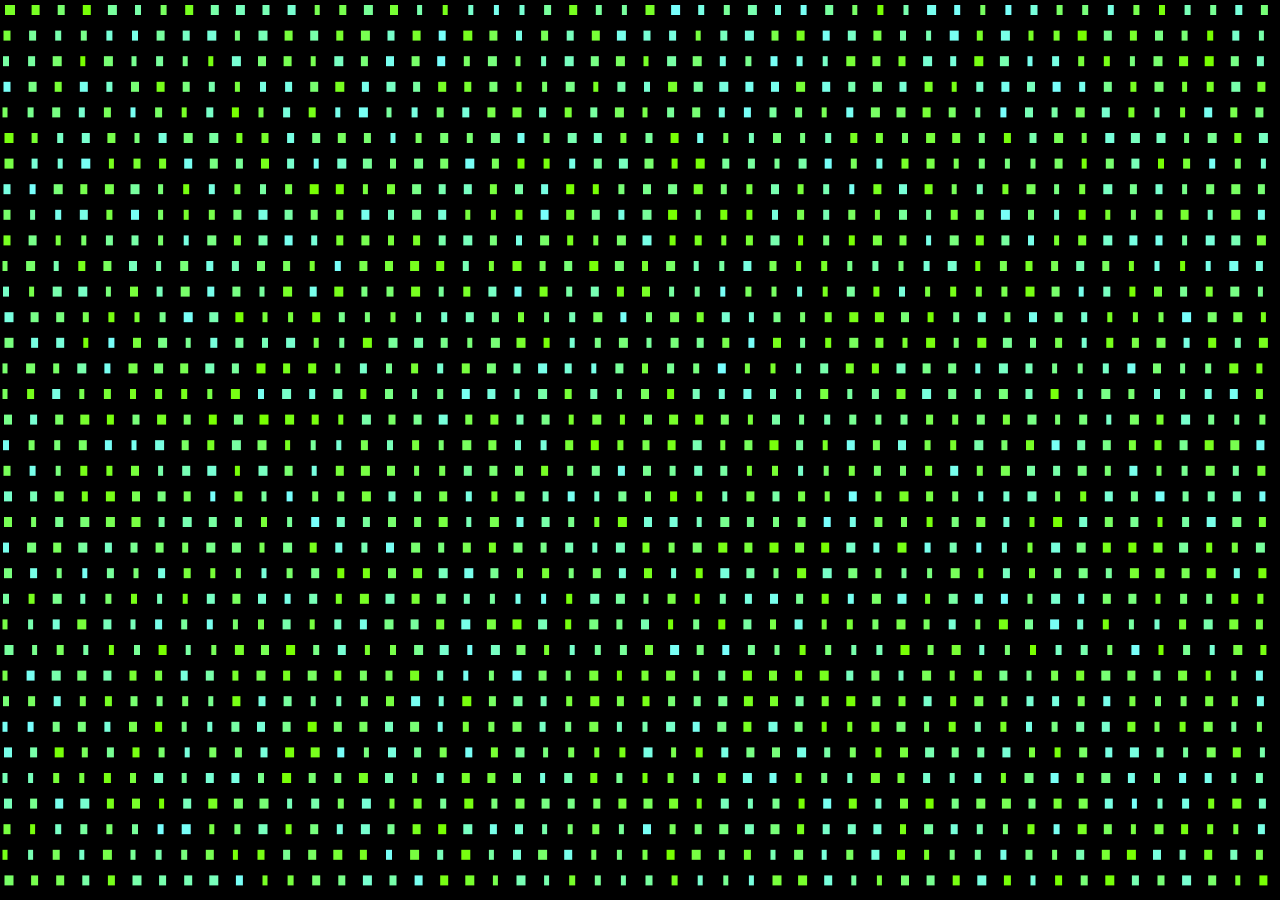
<file: P3/1/index.html>
<!DOCTYPE html>
<html>
    <head>
        <meta name="viewport" width=device-width, initial-scale=1.0, maximum-scale=1.0, user-scalable=0>
        <title>Vizzzz 1</title>
        <script src="p5_lib/p5.min.js"></script>
        <!-- <script src="p5_lib/p5.dom.min.js"></script> -->
        <script src="p5_lib/p5.sound.min.js"></script>
        <script src="1.js"></script>
        <style> body {padding: 0; margin: 0;} </style>
    </head>
    <body>
    </body>
</html>
</file>
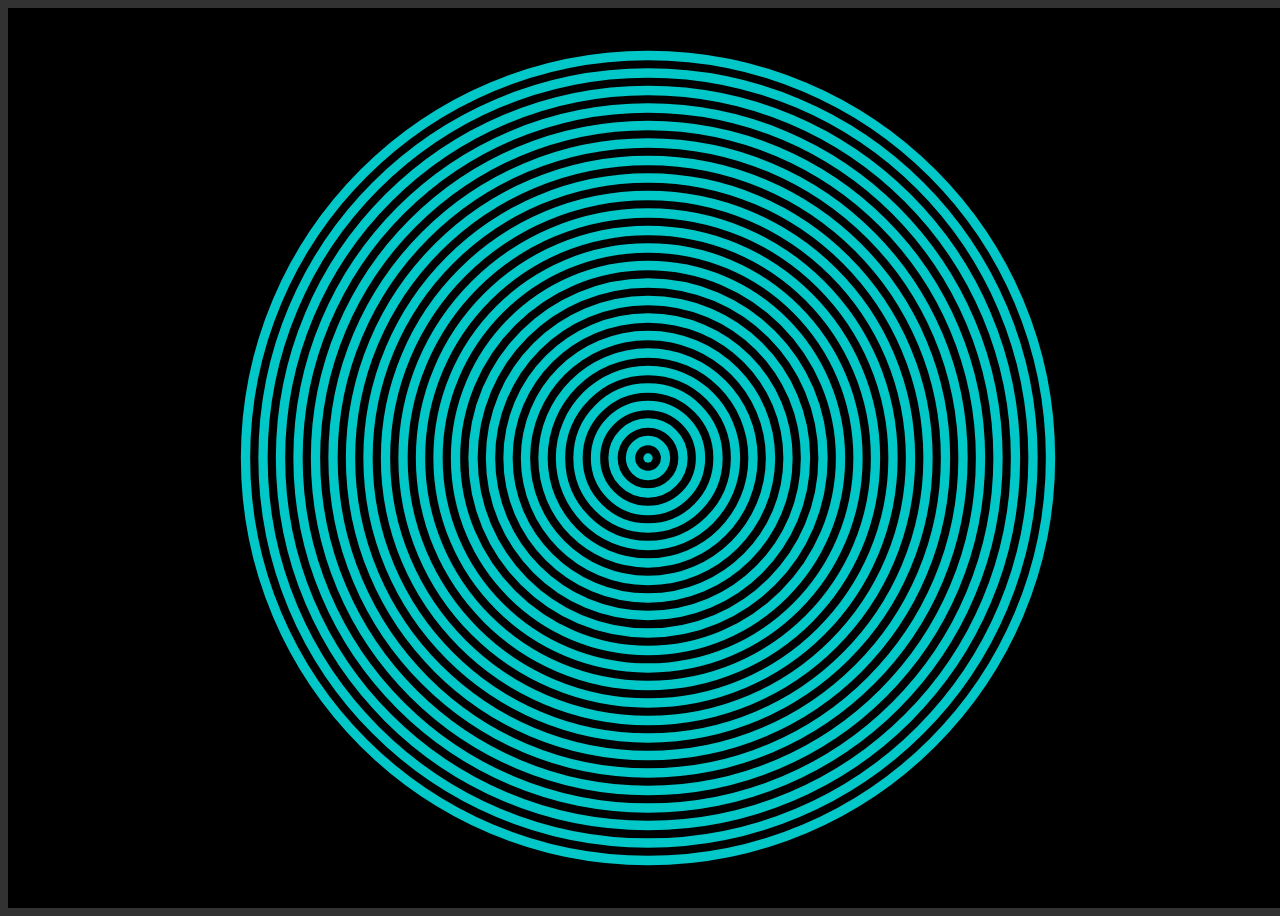
<file: P3/2/index.html>
<!DOCTYPE html>

<html>

<head>
  <meta name="viewport" width=device-width, initial-scale=1.0, maximum-scale=1.0, user-scalable=0>
  <title>Vizzzz 2</title>
  <script src="p5_lib/p5.min.js"></script>
  <!-- <script src='https://cdnjs.cloudflare.com/ajax/libs/p5.js/0.5.7/p5.min.js'></script> -->

  <link rel="stylesheet" href="style.css">

  <!-- <script language="javascript" type="text/javascript" src="../p5.sound.js"></script> -->
  <script src="p5_lib/p5.dom.min.js"></script>
  <script src="p5_lib/p5.sound.min.js"></script>
  <script src="2.js"></script>


  <!-- <style> body {padding: 0; margin: 0;} </style> -->
</head>

<body>
</body>

</html>
</file>
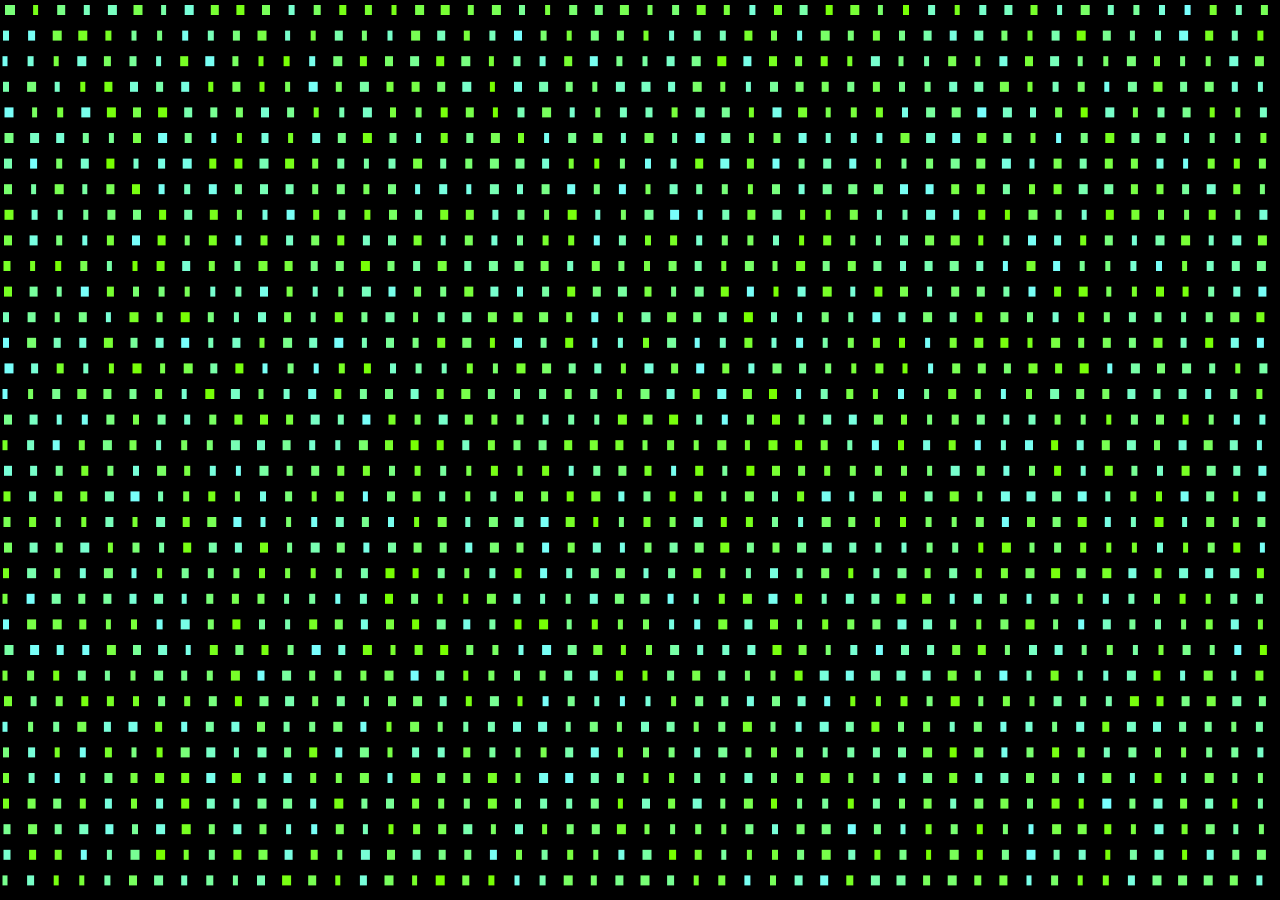
<file: P3/Fin/index.html>
<!DOCTYPE html>
<html>

<head>
  <meta name="viewport" width=device-width, initial-scale=1.0, maximum-scale=1.0, user-scalable=0>
  <title>Vizzzz 1</title>
  <script src="p5_lib/p5.min.js"></script>

  <link rel="stylesheet" href="style_fin.css">

  <!-- <script src="p5_lib/p5.dom.min.js"></script> -->
  <script src="p5_lib/p5.sound.min.js"></script>
  <script src="Fin.js"></script>
  <style>
    body {
      padding: 0;
      margin: 0;
    }
  </style>
</head>

<body>
</body>

</html>
</file>
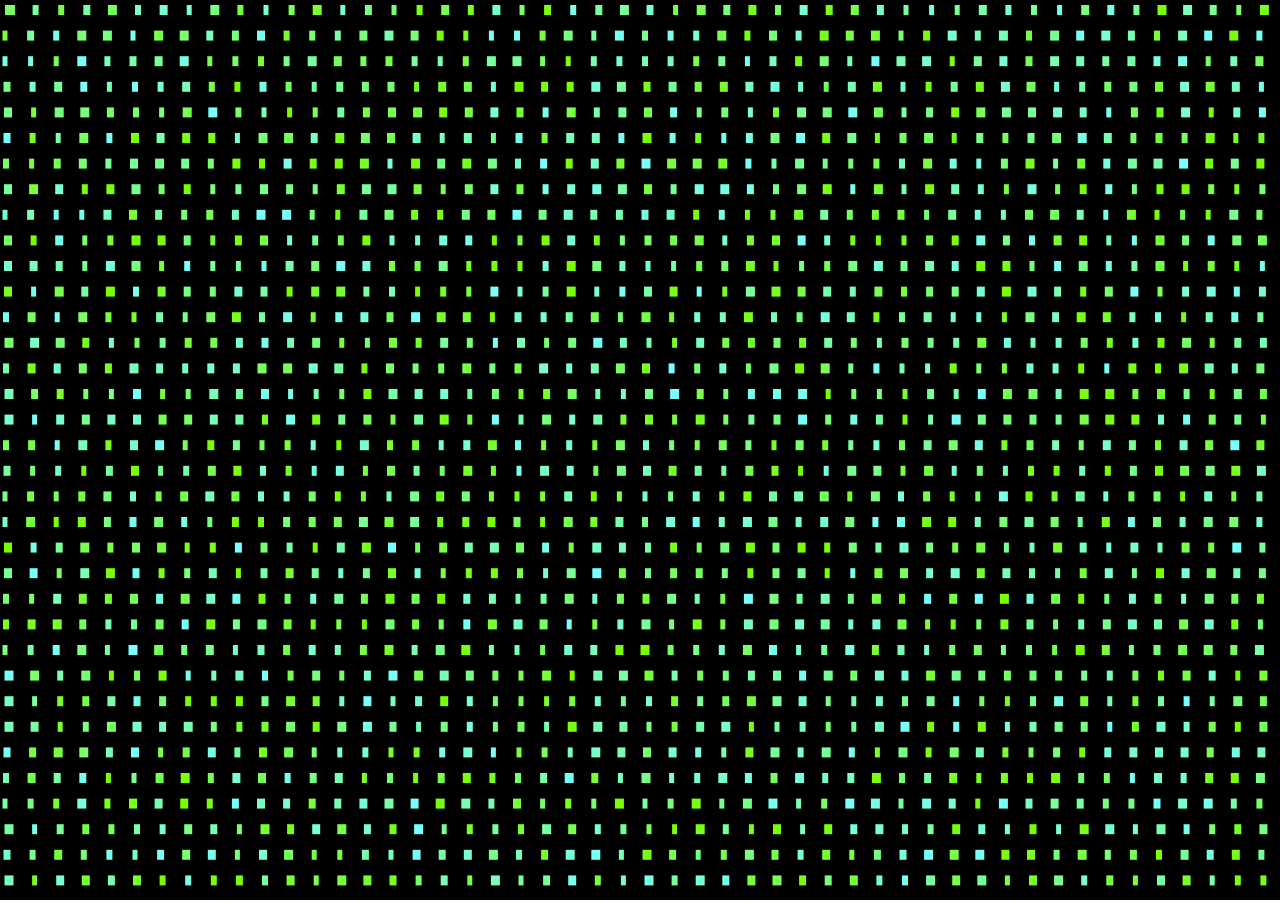
<file: P3/other/index.html>
<!DOCTYPE html>
<html>
    <head>
        <meta name="viewport" width=device-width, initial-scale=1.0, maximum-scale=1.0, user-scalable=0>
        <script src="p5_lib/p5.min.js"></script>
        <!-- <script src="p5_lib/p5.dom.min.js"></script> -->
        <script src="p5_lib/p5.sound.min.js"></script>
        <script src="sketch.js"></script>
        <style> body {padding: 0; margin: 0;} </style>
    </head>
    <body>
    </body>
</html>
</file>
<file: P3/2/style.css>
body {
  background: #323232;
}

canvas {
  display: block;
  margin: auto;
}
</file>
<file: P3/Fin/style_fin.css>
canvas {
  display: block;
  margin: auto;
}
</file>
